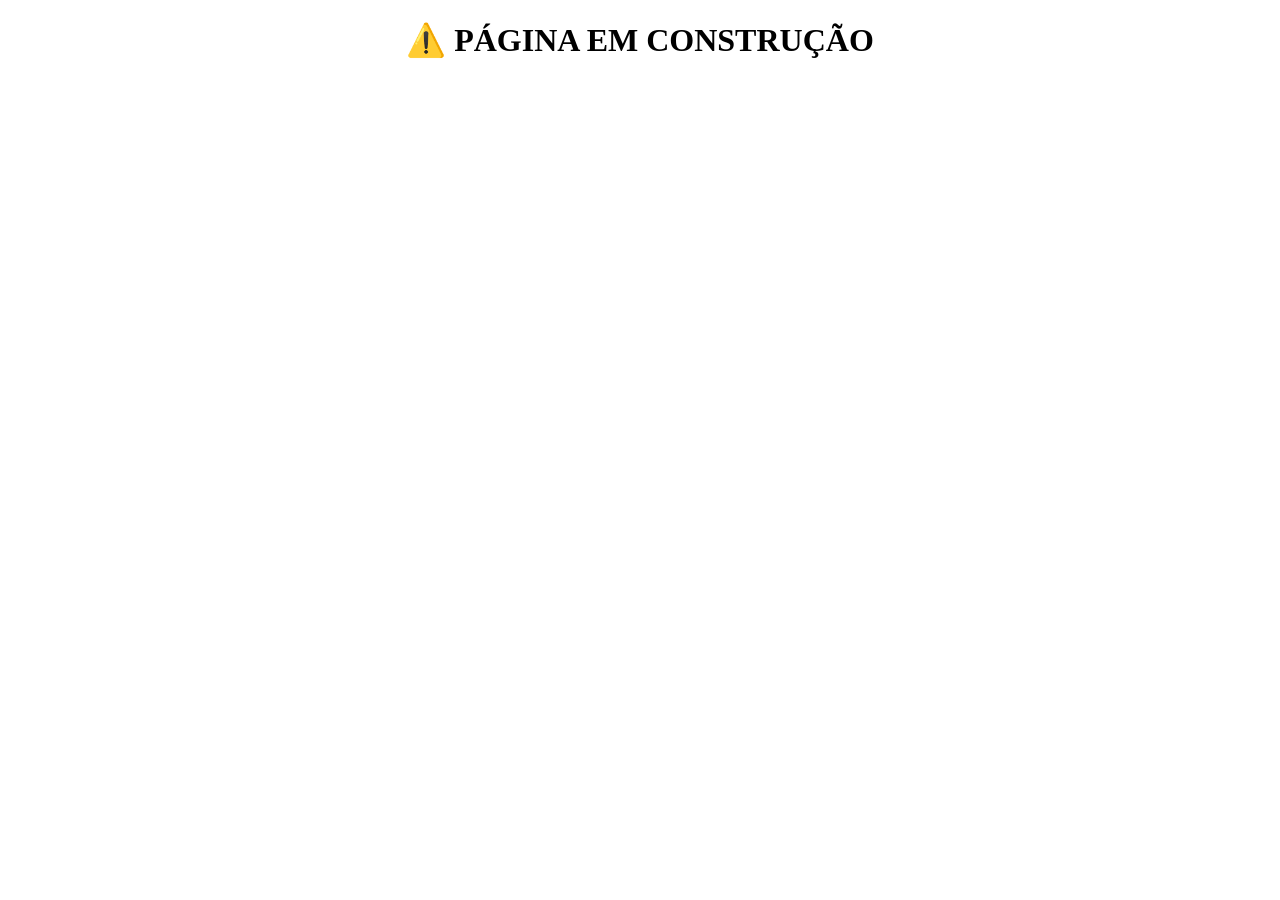
<file: index.html>
<!DOCTYPE html>
<html lang="pt-BR">
  <head>
    <meta charset="UTF-8">
    <meta http-equiv="content-type" content="text/html; charset=utf-8">
    <meta name="viewport" content="width=device-width, initial-scale=1.0">
    <title>Leandro Sciola</title>
  </head>
  <body>
    <h1 align="center">⚠️ PÁGINA EM CONSTRUÇÃO</h1>
  </body>
</html>
</file>
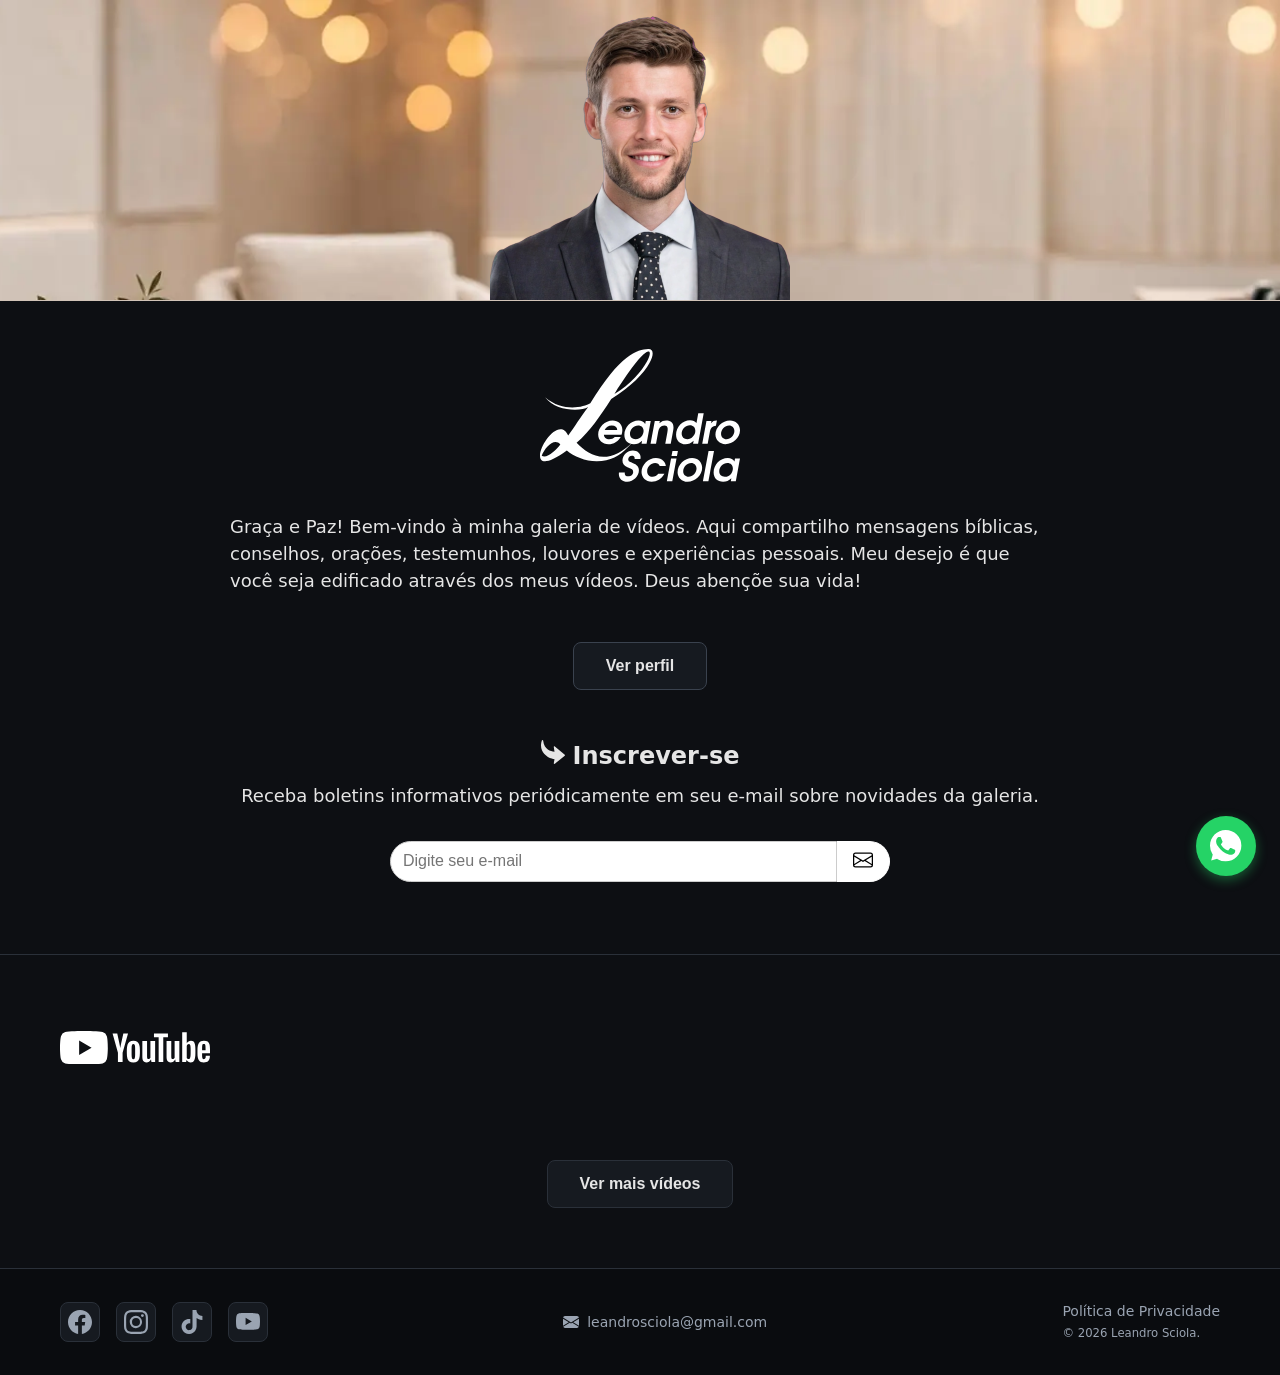
<file: _index.html>
<!DOCTYPE html>
<html lang="pt-BR">
  <head>
    <meta charset="UTF-8">
    <meta http-equiv="content-type" content="text/html; charset=utf-8">
    <meta http-equiv="X-UA-Compatible" content="IE=edge">
    <meta http-equiv="Cache-Control" content="public, max-age=31536000, immutable">
    <meta name="viewport" content="width=device-width, initial-scale=1.0">
    <meta name="revisit-after" content="7 days">
    <meta name="rating" content="General">
    <meta name="classification" content="Organization">
    <meta name="coverage" content="Worldwide">
    <meta name="distribution" content="Global">
    <meta name="directory" content="submission">
    <meta name="robots" content="index,follow">
    <meta name="language" content="pt-BR">
    <meta name="title" content="Leandro Sciola">
    <meta name="subtitle" content="Mensagens Bíblicas | Conselhos | Orações | Testemunhos | Louvores | Experiências Pessoais">
    <meta name="description" content="Página destinada a compartilhar mensagens bíblicas, conselhos, orações, testemunhos, louvores e experiências pessoais.">
    <meta name="keywords" content="leandro sciola, leandro, sciola, mensagens bíblicas, conselhos, orações, testemunhos, louvores">
    <meta name="copyright" content="Leandro Sciola">
    <meta name="theme-color" content="#ffffff">
    <meta name="msapplication-TileColor" content="#ffffff">
    <link rel="canonical" href="https://leandro.ct.ws">
    <link rel="icon" type="image/svg+xml" sizes="any" href="./images/favicon.svg">
    <title>Leandro Sciola - Mensagens Bíblicas | Conselhos | Orações | Testemunhos | Louvores | Experiências Pessoais</title>
    <link rel="preload" href="./styles/theme.min.css" as="style">
    <link rel="preload" href="./scripts/youtube.min.js" as="script">
    <link rel="stylesheet" href="./styles/theme.min.css">
  </head>
  <body style="background-color: #0D0F13">
    <header class="min-vh-100 border-bottom">
      <div class="banner text-center">
        <img src="./images/leandro-sciola.png" alt="Leandro Sciola">
      </div>
      <div class="hero">
        <div class="container">
          <div class="hero-content">
            <div class="mb-5">
              <div class="text-center mt-4">
                <svg class="my-4" width="200" height="132.75" version="1.1" viewBox="0 0 52.917 35.122" xmlns="http://www.w3.org/2000/svg"><g transform="translate(-115.99 -18.299)"><g transform="matrix(.51263 0 0 .51263 53.605 131.11)" fill="#fff"><g stroke-width="2.178" aria-label="eandro"><path d="m163.77-175.81c0.27516-0.65617 0.42333-1.5875 0.42333-2.6247 0-2.794-2.0743-4.7625-5.0165-4.7625-3.9158 0-7.4507 3.4502-7.4507 7.2814 0 2.9422 2.1802 4.9953 5.3128 4.9953 2.6458 0 5.0588-1.4182 6.3288-3.7465h-3.0692c-0.80434 0.80434-1.651 1.1642-2.8575 1.1642-1.6298 0-2.7517-0.9525-2.7517-2.3072zm-8.6995-2.4977c0.55034-1.3758 2.032-2.3072 3.6618-2.3072 1.7992 0 2.7517 0.78317 2.8363 2.3072z"/><path d="m178.85-182.92h-2.5823l-0.27517 1.5663c-0.67733-1.2488-1.7992-1.8415-3.4502-1.8415-4.0005 0-7.3025 3.4078-7.3025 7.493 0 2.8787 1.9473 4.7837 4.9107 4.7837 1.651 0 2.921-0.52917 4.2333-1.7992l-0.27516 1.524h2.5823zm-6.5194 2.3072c1.7357 0 2.8363 1.0795 2.8363 2.794 0 0.91016-0.27517 1.8203-0.78317 2.5823-0.80433 1.143-1.9262 1.7357-3.3867 1.7357-1.7357 0-2.8575-1.0795-2.8575-2.7728 0-2.3283 1.9473-4.3392 4.191-4.3392z"/><path d="m178.76-171.19h2.8152l1.016-5.5245c0.27517-1.524 0.55034-2.2648 0.99484-2.8152 0.61383-0.71966 1.3758-1.0795 2.2437-1.0795 1.1642 0 1.778 0.59267 1.778 1.7145 0 0.61384-0.0635 1.2912-0.1905 1.9685l-1.0583 5.7362h2.8152l1.1642-6.2865c0.16934-0.9525 0.254-1.6298 0.254-2.2437 0-2.2437-1.3335-3.4713-3.7677-3.4713-1.3123 0-2.2225 0.35984-3.4925 1.397l0.21166-1.1218h-2.6035z"/><path d="m206.19-186.84h-2.8152l-0.91017 4.953c-0.635-0.91017-1.905-1.4605-3.3443-1.4605-3.8312 0-7.1967 3.5137-7.1967 7.493 0 2.9633 1.9473 4.9318 4.8683 4.9318 1.5875 0 2.8998-0.55033 4.2122-1.7992l-0.29634 1.524h2.5823zm-7.1332 6.0748c1.6933 0 2.8152 1.1642 2.8152 2.921 0 2.286-1.9473 4.3392-4.1275 4.3392-1.7357 0-2.921-1.1853-2.921-2.9422 0-2.3495 1.9473-4.318 4.2333-4.318z"/><path d="m205.43-171.19h2.8152l1.2065-6.5193c0.23283-1.6933 1.397-2.7517 3.048-2.7728l0.508-2.7093c-1.3758-0.0423-2.1167 0.3175-3.0268 1.4182l0.21166-1.143h-2.5823z"/><path d="m219.76-183.2c-3.9793 0-7.5142 3.4502-7.5142 7.3237 0 2.8152 2.2225 4.953 5.1223 4.953 4.0005 0 7.5565-3.3867 7.5565-7.1967 0-2.9633-2.159-5.08-5.1647-5.08zm-0.48684 2.5823c1.5875 0 2.7517 1.2277 2.7517 2.8787 0 2.2013-1.9685 4.2333-4.0852 4.2333-1.6298 0-2.794-1.1853-2.794-2.8363 0-2.2648 1.9473-4.2757 4.1275-4.2757z"/></g><g stroke-width="1.9929" aria-label="Sciola"><path d="m162.44-156.29c-0.0212 0.33866-0.0423 0.61383-0.0423 0.84666 0 1.0583 0.46567 2.159 1.1853 2.8152 0.71966 0.65616 1.9685 1.0795 3.1962 1.0795 3.1115 0 5.969-2.8152 5.969-5.8844 0-1.8415-0.9525-2.9422-3.2808-3.81-1.2065-0.4445-1.3547-0.508-1.6087-0.6985-0.381-0.27517-0.635-0.6985-0.635-1.0795 0-1.0795 0.86783-1.9262 1.9262-1.9262 0.5715 0 1.0583 0.23283 1.2488 0.61383 0.127 0.254 0.14817 0.381 0.14817 1.0372h2.9845c0.0635-0.40217 0.0847-0.74084 0.0847-0.99484 0-1.9685-1.6933-3.4502-3.9582-3.4502-2.8363 0-5.3975 2.4765-5.3975 5.207 0 1.6933 0.80434 2.794 2.5612 3.4925 1.9897 0.80433 2.1167 0.86783 2.4977 1.2065 0.29634 0.27516 0.46567 0.6985 0.46567 1.2065 0 1.27-1.143 2.286-2.54 2.286-1.1218 0-1.7992-0.55033-1.7992-1.5028 0-0.127 0-0.27517 0.0212-0.4445z"/><path d="m182.74-155.68c-0.71967 0.97367-1.8203 1.5452-2.9633 1.5452-1.6722 0-2.7728-1.143-2.7728-2.8787 0-2.3072 1.8627-4.2333 4.0852-4.2333 1.2277 0 2.0743 0.5715 2.3918 1.6087h3.175c-0.21166-1.2488-0.48683-1.8627-1.1218-2.54-0.9525-1.0372-2.4342-1.651-4.0217-1.651-3.8947 0-7.4083 3.4502-7.4083 7.2814 0 2.8787 2.2225 4.9953 5.2282 4.9953 2.7305 0 5.08-1.4817 6.5828-4.1275z"/><path d="m187.16-151.83h2.8152l2.1802-11.726h-2.8152zm2.413-12.996h2.8152l0.48683-2.6458h-2.8152z"/><path d="m200.22-163.83c-3.9793 0-7.5142 3.4502-7.5142 7.3237 0 2.8152 2.2225 4.953 5.1223 4.953 4.0005 0 7.5565-3.3867 7.5565-7.1967 0-2.9633-2.159-5.08-5.1647-5.08zm-0.48683 2.5823c1.5875 0 2.7517 1.2277 2.7517 2.8787 0 2.2013-1.9685 4.2333-4.0852 4.2333-1.6298 0-2.794-1.1853-2.794-2.8363 0-2.2648 1.9473-4.2757 4.1275-4.2757z"/><path d="m205.79-151.83h2.8152l2.8998-15.642h-2.8152z"/><path d="m224.92-163.55h-2.5823l-0.27516 1.5663c-0.67734-1.2488-1.7992-1.8415-3.4502-1.8415-4.0005 0-7.3025 3.4078-7.3025 7.493 0 2.8787 1.9473 4.7837 4.9107 4.7837 1.651 0 2.921-0.52917 4.2333-1.7992l-0.27517 1.524h2.5823zm-6.5193 2.3072c1.7357 0 2.8363 1.0795 2.8363 2.794 0 0.91017-0.27517 1.8203-0.78317 2.5823-0.80434 1.143-1.9262 1.7357-3.3867 1.7357-1.7357 0-2.8575-1.0795-2.8575-2.7728 0-2.3283 1.9473-4.3392 4.191-4.3392z"/></g><path d="m160.11-196.84c9.5291-15.035 15.108-21.567 17.456-21.878h0.10731c1.1969 0 0.86045 2.1777-0.92134 5.3918-2.586 4.666-8.2282 11.509-16.644 16.487zm-23.864 21.415c-6.7404-14.935-28.655 28.086-0.71121 7.7958 3.6077 3.1106 9.459 5.5254 15.443 5.5254 7.1652-0.11978 11.862-2.7469 15.891-7.0721 1.8575-1.8087 3.3799-3.4776 4.1765-4.3423-13.785 14.437-23.578 9.0822-30.464 1.89 7.1472-6.2213 12.004-13.598 17.873-22.619 10.36-6.325 16.879-13.376 19.752-18.56 2.3559-4.2512 2.1727-7.2582-0.54746-7.2582h-0.10732c-5.6636 0.20712-14.35 2.7431-29.894 28.043-3.7068 2.1253-14.337 4.6683-23.349-3.1121 5.2968 7.1318 18.09 7.6208 22.238 5.0407-3.9148 4.959-7.0776 10.604-10.302 14.669zm-4.0543 4.6215c-2.3082 2.9756-6.9009 7.431-9.6031 5.8317 1.5968-4.369 6.5619-9.5514 9.6031-5.8317z" stroke-width="2.2128"/></g></g>
                </svg>
              </div>
              <div class="d-flex justify-content-center">
                <p class="text-block-width text-light mb-4">
                  Graça e Paz! Bem-vindo à minha galeria de vídeos. Aqui compartilho mensagens bíblicas, conselhos, orações, testemunhos, louvores e experiências pessoais. Meu desejo é que você seja edificado através dos meus vídeos. Deus abençõe sua vida!
                </p>
              </div>
              <div class="d-flex justify-content-center my-4">
                <div class="text-center active" id="view-profile">
                  <button class="btn btn-dark toggle-profile">Ver perfil</button>
                </div>
                <div class="text-block-width d-none" id="profile">
                  <div class="text-center mb-4">
                    <button class="btn btn-dark toggle-profile">Fechar</button>
                  </div>
                  <h2>Perfil</h2>
                  <ul class="list-unstyled">
                    <li>Nome completo: Leandro Sciola</li>
                    <li>Data de nascimento: 21 de Agosto de 1977</li>
                    <li>Cidade natal: Santo André / SP</li>
                    <li>Nacionalidade: Brasileiro</li>
                    <li>Formação: Teologia Nível Fundamental pelo Instituto Batista de Ensino Religioso e Bacharel em Sistemas de Informação pela Universidade Bandeirante de São Paulo.</li>
                    <li>Ano de conversão: 1995 - 18 anos de idade</li>
                    <li>Linhagem denominacional: Batista</li>
                    <li>Visão doutrinária:</li>
                    <li>- Triunidade de Deus (Pai, ​​Filho e Espírito Santo)</li>
                    <li>- Bíblia Sagrada como regra de fé e prática</li>
                    <li>- Salvação através do sacrifício de Jesus na cruz</li>
                    <li>- Batismo nas águas</li>
                    <li>- Pentecostal (Batismo, Dons e Frutos do Espírito Santo)</li>
                    <li>- Arrebatamento (Pré-tribulacionista)</li>
                    <li>Missão: Pregar o evangelho, ganhando almas para o Reino de Deus. <i>"E disse-lhes: Ide por todo o mundo, pregai o evangelho a toda criatura. - Marcos 16:15"</i></li>
                  </ul>
                  <div class="text-center">
                    <svg class="mt-4" xmlns="http://www.w3.org/2000/svg" xmlns:svg="http://www.w3.org/2000/svg" width="47.627243mm" height="33.082783mm" viewBox="0 0 47.627243 33.082782" version="1.1" id="svg8">
                      <g id="layer1" transform="translate(-35.788899,-100.17346)">
                        <path d="m 53.7858,110.17518 c 1.942948,-7.83009 0.452046,-10.290107 0.06493,-9.44777 l 2.634708,32.14362 c -0.48125,-5.95352 1.561628,-15.80656 -4.704855,-16.8436 -3.404401,-0.55427 -7.615774,-0.54574 -10.178245,-0.17657 -2.833968,0.5426 -2.012441,0.78806 0.0638,0.67949 6.849849,-0.36469 16.296741,-2.2905 22.1156,-4.06926 6.516184,-2.42841 -3.764298,-3.94111 -5.080359,-0.56468 -0.289276,0.96599 0.105755,2.04509 1.053338,3.23513 3.71324,3.38722 6.911414,5.94589 6.183695,11.31942 -1.591194,10.74853 -21.944145,6.39831 -28.16577,-1.52708 -3.375051,-4.3713 -0.995012,-9.45488 3.57167,-10.2393 2.123237,-0.33245 4.66246,-0.34244 6.898771,-0.43437 11.526566,-0.52883 23.127202,-0.34197 34.770532,-0.6251" style="fill:none;stroke:#ffffff;stroke-width:0.6;stroke-linecap:round;stroke-linejoin:miter;stroke-miterlimit:4;stroke-dasharray:none;stroke-opacity:1" id="path815" />
                      </g>
                    </svg>
                  </div>
                </div>
              </div>
            </div>
            <div class="d-flex flex-column justify-content-center align-items-center text-center mb-5">
              <h2>
                <svg class="me-2" xmlns="http://www.w3.org/2000/svg" width="24" height="24" clip-rule="evenodd" fill-rule="evenodd" fill="currentColor" image-rendering="optimizeQuality" shape-rendering="geometricPrecision" text-rendering="geometricPrecision" version="1.1" viewBox="0 0 16 16">
                  <path d="m9.0067 7.8078-0.496-3.1671c-0.01824-0.11884 0.01504-0.24425 0.10208-0.34183 0.15744-0.17639 0.432-0.19515 0.61249-0.041282l6.6263 5.6412 0.04896 0.049725c0.15264 0.18014 0.12672 0.44785-0.0576 0.59671l-6.6263 5.3585c-0.095681 0.07537-0.22272 0.11227-0.35296 0.08976-0.23488-0.04128-0.39136-0.26145-0.34912-0.49069l0.49408-2.6843c-0.57537-0.065367-1.2029-0.20548-1.8487-0.41783-1.6851-0.55324-3.5188-1.6078-4.9063-3.1377-1.4013-1.5449-2.3504-3.5718-2.2458-6.055 0.03744-0.90445 0.216-1.8683 0.56417-2.8882 0.04288-0.16513 0.18624-0.29554 0.3696-0.31681 0.23808-0.027521 0.45408 0.13886 0.48192 0.37122 0.38176 3.1299 1.617 4.9448 3.144 5.9984 1.3648 0.94198 2.9821 1.2932 4.4391 1.4352z" fill-rule="nonzero" stroke-width=".031635" />
                </svg>Inscrever-se
              </h2>
              <p class="text-light my-2">
                Receba boletins informativos periódicamente em seu e-mail sobre novidades da galeria.
              </p>
              <form class="my-4" action="#" method="POST" id="newsletter">
                <input type="email" name="email" placeholder="Digite seu e-mail" aria-label="Digite seu e-mail" required="required">
                <button type="submit" aria-label="Enviar">
                  <svg xmlns="http://www.w3.org/2000/svg" width="20" height="20" fill="currentColor" viewBox="0 0 16 16">
                    <path d="M0 4a2 2 0 0 1 2-2h12a2 2 0 0 1 2 2v8a2 2 0 0 1-2 2H2a2 2 0 0 1-2-2zm2-1a1 1 0 0 0-1 1v.217l7 4.2 7-4.2V4a1 1 0 0 0-1-1zm13 2.383-4.708 2.825L15 11.105zm-.034 6.876-5.64-3.471L8 9.583l-1.326-.795-5.64 3.47A1 1 0 0 0 2 13h12a1 1 0 0 0 .966-.741M1 11.105l4.708-2.897L1 5.383z"/>
                  </svg>
                </button>
              </form>
            </div>
          </div>
        </div>
      </div>
    </header>
    <main>
      <div class="container">
        <div class="section-header justify-content">
          <svg class="mt-2" height="33.48671" width="150" viewBox="-76.185 -28.34675 82.53375 7.1999387" version="1.1" id="svg8" xmlns="http://www.w3.org/2000/svg" xmlns:svg="http://www.w3.org/2000/svg">
            <g fill="#ffffff" id="g6" transform="matrix(0.1625,0,0,0.1625,-76.185,-33.959393)">
              <path d="M 64.792,80.99 V 32.396 l 42.082,24.297 z M 158.595,17.705 A 20.285,20.285 0 0 0 144.275,3.385 C 131.642,0 80.99,0 80.99,0 80.99,0 30.337,0 17.705,3.385 A 20.286,20.286 0 0 0 3.385,17.705 C 0,30.338 0,56.693 0,56.693 c 0,0 0,26.356 3.385,38.987 A 20.285,20.285 0 0 0 17.705,110 c 12.632,3.386 63.285,3.386 63.285,3.386 0,0 50.652,0 63.285,-3.386 a 20.284,20.284 0 0 0 14.32,-14.32 c 3.385,-12.632 3.385,-38.988 3.385,-38.988 0,0 0,-26.355 -3.385,-38.988 m 94.473,74.326 c 0.887,-2.314 1.332,-6.098 1.332,-11.35 V 58.556 c 0,-5.097 -0.445,-8.822 -1.332,-11.178 -0.888,-2.355 -2.452,-3.533 -4.69,-3.533 -2.163,0 -3.69,1.178 -4.577,3.533 -0.888,2.356 -1.332,6.081 -1.332,11.178 V 80.68 c 0,5.25 0.424,9.035 1.275,11.35 0.848,2.318 2.392,3.475 4.633,3.475 2.239,0 3.803,-1.157 4.691,-3.475 z m -17.953,11.122 c -3.207,-2.16 -5.486,-5.52 -6.835,-10.079 -1.352,-4.554 -2.027,-10.617 -2.027,-18.185 v -10.31 c 0,-7.644 0.771,-13.784 2.316,-18.417 1.544,-4.633 3.956,-8.011 7.24,-10.135 3.282,-2.123 7.587,-3.186 12.916,-3.186 5.251,0 9.459,1.082 12.626,3.243 3.165,2.162 5.482,5.542 6.95,10.136 1.466,4.595 2.2,10.715 2.2,18.36 v 10.31 c 0,7.567 -0.714,13.65 -2.142,18.243 -1.43,4.595 -3.747,7.955 -6.951,10.077 -3.205,2.124 -7.548,3.186 -13.03,3.186 -5.64,0 -10.06,-1.082 -13.263,-3.243 M 483.168,45.171 c -0.81,1.005 -1.352,2.646 -1.621,4.923 -0.272,2.278 -0.404,5.734 -0.404,10.367 v 5.097 H 492.84 V 60.46 c 0,-4.555 -0.155,-8.011 -0.463,-10.367 -0.309,-2.355 -0.868,-4.014 -1.678,-4.98 -0.812,-0.966 -2.067,-1.449 -3.766,-1.449 -1.7,0 -2.954,0.503 -3.765,1.506 z m -2.025,29.886 v 3.591 c 0,4.557 0.132,7.974 0.404,10.251 0.269,2.279 0.828,3.94 1.68,4.982 0.849,1.041 2.16,1.564 3.938,1.564 2.392,0 4.035,-0.927 4.923,-2.781 0.887,-1.853 1.37,-4.942 1.447,-9.268 l 13.785,0.812 c 0.077,0.62 0.116,1.469 0.116,2.548 0,6.565 -1.795,11.47 -5.387,14.712 -3.589,3.242 -8.669,4.865 -15.232,4.865 -7.876,0 -13.398,-2.47 -16.564,-7.414 -3.168,-4.94 -4.75,-12.586 -4.75,-22.935 V 63.589 c 0,-10.657 1.641,-18.436 4.924,-23.342 3.281,-4.903 8.9,-7.355 16.854,-7.355 5.482,0 9.691,1.004 12.626,3.012 2.933,2.01 5,5.137 6.197,9.383 1.197,4.247 1.796,10.117 1.796,17.607 V 75.057 H 481.143 M 196.19,73.727 178.003,8.047 h 15.869 l 6.37,29.77 c 1.623,7.339 2.82,13.594 3.591,18.766 h 0.464 c 0.54,-3.706 1.738,-9.922 3.591,-18.65 l 6.603,-29.886 h 15.869 l -18.417,65.68 v 31.51 H 196.189 V 73.727 M 322.115,34.23 v 71.007 h -12.511 l -1.39,-8.688 h -0.347 c -3.399,6.564 -8.496,9.845 -15.291,9.845 -4.71,0 -8.185,-1.543 -10.425,-4.633 -2.24,-3.087 -3.359,-7.915 -3.359,-14.48 V 34.23 h 15.985 v 52.126 c 0,3.168 0.348,5.426 1.043,6.776 0.695,1.353 1.853,2.027 3.475,2.027 1.39,0 2.722,-0.423 3.996,-1.275 1.274,-0.849 2.22,-1.928 2.838,-3.241 V 34.229 h 15.986 m 81.995,10e-4 v 71.007 h -12.511 l -1.391,-8.688 h -0.345 c -3.402,6.564 -8.498,9.845 -15.292,9.845 -4.711,0 -8.186,-1.543 -10.426,-4.633 -2.24,-3.087 -3.358,-7.915 -3.358,-14.48 V 34.23 h 15.985 v 52.126 c 0,3.168 0.347,5.426 1.041,6.776 0.696,1.353 1.855,2.027 3.476,2.027 1.391,0 2.723,-0.423 3.996,-1.275 1.275,-0.849 2.22,-1.928 2.839,-3.241 V 34.229 h 15.985" id="path2" />
              <path d="m 365.552,20.908 h -15.87 v 84.329 H 334.045 V 20.907 H 318.176 V 8.05 h 47.376 v 12.858 m 76.811,53.636 c 0,5.174 -0.215,9.229 -0.639,12.162 -0.424,2.937 -1.139,5.021 -2.143,6.255 -1.004,1.236 -2.357,1.854 -4.053,1.854 a 7.404,7.404 0 0 1 -3.65,-0.927 c -1.12,-0.618 -2.026,-1.544 -2.722,-2.78 V 50.796 c 0.54,-1.93 1.467,-3.513 2.78,-4.749 1.313,-1.234 2.74,-1.853 4.285,-1.853 1.623,0 2.876,0.637 3.766,1.91 0.886,1.275 1.505,3.418 1.853,6.43 0.348,3.011 0.523,7.297 0.523,12.857 z M 457.015,45.58 c -0.967,-4.478 -2.531,-7.721 -4.692,-9.73 -2.163,-2.007 -5.136,-3.011 -8.919,-3.011 -2.935,0 -5.676,0.83 -8.224,2.49 a 16.926,16.926 0 0 0 -5.908,6.545 h -0.117 l 0.001,-37.416 h -15.405 v 100.777 h 13.204 l 1.622,-6.717 h 0.347 c 1.235,2.393 3.088,4.285 5.56,5.675 2.47,1.39 5.213,2.085 8.225,2.085 5.404,0 9.382,-2.491 11.931,-7.471 2.548,-4.982 3.823,-12.76 3.823,-23.341 V 64.23 c 0,-7.953 -0.484,-14.17 -1.448,-18.65" id="path4" />
            </g>
          </svg>
          <!--
          <form class="mt-2" role="search">
            <input type="search" name="q" placeholder="Pesquisar" aria-label="Pesquisar" required>
            <button type="submit" aria-label="Buscar">
              <svg xmlns="http://www.w3.org/2000/svg" width="20" height="20" fill="currentColor" viewBox="0 0 16 16">
                <path d="M11.742 10.344a6.5 6.5 0 1 0-1.397 1.398h-.001q.044.06.098.115l3.85 3.85a1 1 0 0 0 1.415-1.414l-3.85-3.85a1 1 0 0 0-.115-.1zM12 6.5a5.5 5.5 0 1 1-11 0 5.5 5.5 0 0 1 11 0" style="fill:#323232" />
              </svg>
            </button>
          </form>
          -->
        </div>
        <div class="gallery" id="gallery">
          <!-- Vídeos carregados via JS -->
        </div>
        <div class="load-more-wrap">
          <p class="loading-msg" id="loadingMsg">Carregando vídeos...</p>
          <p class="error-msg" id="errorMsg"></p>
          <button class="btn btn-dark btn-load-more border" id="loadMoreBtn">Ver mais vídeos</button>
        </div>
      </div>
    </main>
    <footer class="border-top">
      <div class="container">
        <div class="footer-content">
          <ul class="social-links">
            <li>
              <a class="border" href="https://www.facebook.com/pagina.leandro.sciola" title="Facebook" target="_blank" rel="noopener" aria-label="Facebook">
                <svg xmlns="http://www.w3.org/2000/svg" width="24" height="24" fill="currentColor" viewBox="0 0 16 16">
                  <path d="M16 8.049c0-4.446-3.582-8.05-8-8.05C3.58 0-.002 3.603-.002 8.05c0 4.017 2.926 7.347 6.75 7.951v-5.625h-2.03V8.05H6.75V6.275c0-2.017 1.195-3.131 3.022-3.131.876 0 1.791.157 1.791.157v1.98h-1.009c-.993 0-1.303.621-1.303 1.258v1.51h2.218l-.354 2.326H9.25V16c3.824-.604 6.75-3.934 6.75-7.951"/>
                </svg>
              </a>
            </li>
            <li>
              <a class="border" href="https://www.instagram.com/leandro.sciola" title="Instagram" target="_blank" rel="noopener" aria-label="Instagram">
                <svg xmlns="http://www.w3.org/2000/svg" width="24" height="24" fill="currentColor" viewBox="0 0 16 16">
                  <path d="M8 0C5.829 0 5.556.01 4.703.048 3.85.088 3.269.222 2.76.42a3.9 3.9 0 0 0-1.417.923A3.9 3.9 0 0 0 .42 2.76C.222 3.268.087 3.85.048 4.7.01 5.555 0 5.827 0 8.001c0 2.172.01 2.444.048 3.297.04.852.174 1.433.372 1.942.205.526.478.972.923 1.417.444.445.89.719 1.416.923.51.198 1.09.333 1.942.372C5.555 15.99 5.827 16 8 16s2.444-.01 3.298-.048c.851-.04 1.434-.174 1.943-.372a3.9 3.9 0 0 0 1.416-.923c.445-.445.718-.891.923-1.417.197-.509.332-1.09.372-1.942C15.99 10.445 16 10.173 16 8s-.01-2.445-.048-3.299c-.04-.851-.175-1.433-.372-1.941a3.9 3.9 0 0 0-.923-1.417A3.9 3.9 0 0 0 13.24.42c-.51-.198-1.092-.333-1.943-.372C10.443.01 10.172 0 7.998 0zm-.717 1.442h.718c2.136 0 2.389.007 3.232.046.78.035 1.204.166 1.486.275.373.145.64.319.92.599s.453.546.598.92c.11.281.24.705.275 1.485.039.843.047 1.096.047 3.231s-.008 2.389-.047 3.232c-.035.78-.166 1.203-.275 1.485a2.5 2.5 0 0 1-.599.919c-.28.28-.546.453-.92.598-.28.11-.704.24-1.485.276-.843.038-1.096.047-3.232.047s-2.39-.009-3.233-.047c-.78-.036-1.203-.166-1.485-.276a2.5 2.5 0 0 1-.92-.598 2.5 2.5 0 0 1-.6-.92c-.109-.281-.24-.705-.275-1.485-.038-.843-.046-1.096-.046-3.233s.008-2.388.046-3.231c.036-.78.166-1.204.276-1.486.145-.373.319-.64.599-.92s.546-.453.92-.598c.282-.11.705-.24 1.485-.276.738-.034 1.024-.044 2.515-.045zm4.988 1.328a.96.96 0 1 0 0 1.92.96.96 0 0 0 0-1.92m-4.27 1.122a4.109 4.109 0 1 0 0 8.217 4.109 4.109 0 0 0 0-8.217m0 1.441a2.667 2.667 0 1 1 0 5.334 2.667 2.667 0 0 1 0-5.334"/>
                </svg>
              </a>
            </li>
            <li>
              <a class="border" href="https://www.tiktok.com/@leandro.sciola" title="TikTok" target="_blank" rel="noopener" aria-label="TikTok">
                <svg xmlns="http://www.w3.org/2000/svg" width="24" height="24" fill="currentColor" viewBox="0 0 24 24">
                  <path d="M12.525.02c1.31-.02 2.61-.01 3.91-.02.08 1.53.63 3.09 1.75 4.17 1.12 1.11 2.7 1.62 4.24 1.79v4.03c-1.44-.05-2.89-.35-4.2-.97-.57-.26-1.1-.59-1.62-.93-.01 2.92.01 5.84-.02 8.75-.08 1.4-.54 2.79-1.35 3.94-1.31 1.92-3.58 3.17-5.91 3.21-1.43.08-2.86-.31-4.08-1.03-2.02-1.19-3.44-3.37-3.65-5.71-.02-.5-.03-1-.01-1.49.18-1.9 1.12-3.72 2.58-4.96 1.66-1.44 3.98-2.13 6.15-1.72.02 1.48-.04 2.96-.04 4.44-.99-.32-2.15-.23-3.02.37-.63.41-1.11 1.04-1.36 1.75-.21.51-.15 1.07-.14 1.61.24 1.64 1.82 3.02 3.5 2.87 1.12-.01 2.19-.66 2.77-1.61.19-.33.4-.67.41-1.06.1-1.79.06-3.57.07-5.36.01-4.03-.01-8.05.02-12.07z"/>
                </svg>
              </a>
            </li>
            <li>
              <a class="border" href="https://www.youtube.com/@LeandroSciola" title="YouTube" target="_blank" rel="noopener" aria-label="YouTube" id="ytLink">
                <svg xmlns="http://www.w3.org/2000/svg" width="24" height="24" fill="currentColor" viewBox="0 0 16 16">
                  <path d="M8.051 1.999h.089c.822.003 4.987.033 6.11.335a2.01 2.01 0 0 1 1.415 1.42c.101.38.172.883.22 1.402l.01.104.022.26.008.104c.065.914.073 1.77.074 1.957v.075c-.001.194-.01 1.108-.082 2.06l-.008.105-.009.104c-.05.572-.124 1.14-.235 1.558a2.01 2.01 0 0 1-1.415 1.42c-1.16.312-5.569.334-6.18.335h-.142c-.309 0-1.587-.006-2.927-.052l-.17-.006-.087-.004-.171-.007-.171-.007c-1.11-.049-2.167-.128-2.654-.26a2.01 2.01 0 0 1-1.415-1.419c-.111-.417-.185-.986-.235-1.558L.09 9.82l-.008-.104A31 31 0 0 1 0 7.68v-.123c.002-.215.01-.958.064-1.778l.007-.103.003-.052.008-.104.022-.26.01-.104c.048-.519.119-1.023.22-1.402a2.01 2.01 0 0 1 1.415-1.42c.487-.13 1.544-.21 2.654-.26l.17-.007.172-.006.086-.003.171-.007A100 100 0 0 1 7.858 2zM6.4 5.209v4.818l4.157-2.408z"/>
                </svg>
              </a>
            </li>
          </ul>
          <p class="footer-text">
            <a class="image-align-center text-decoration-none" href="mailto:leandrosciola@gmail.com" title="E-mail" target="_blank">
              <svg class="me-2" xmlns="http://www.w3.org/2000/svg" width="16" height="16" fill="currentColor" viewBox="0 0 16 16">
                <path d="M.05 3.555A2 2 0 0 1 2 2h12a2 2 0 0 1 1.95 1.555L8 8.414zM0 4.697v7.104l5.803-3.558zM6.761 8.83l-6.57 4.027A2 2 0 0 0 2 14h12a2 2 0 0 0 1.808-1.144l-6.57-4.027L8 9.586zm3.436-.586L16 11.801V4.697z"/>
              </svg>leandrosciola@gmail.com
            </a>
          </p>
          <p class="footer-text">
            <a class="text-decoration-none privacy-policy" href="#" title="Política de Privacidade">Política de Privacidade</a><br><small>© 2026 Leandro Sciola.</small>
          </p>
        </div>
      </div>
      <div class="d-none" id="privacy-policy">
        <div class="text-center mb-4">
          <button class="btn btn-dark" onclick="javascript:window.location.reload()">Fechar</button>
        </div>
        <h1>
          <svg xmlns="http://www.w3.org/2000/svg" width="32" height="32" fill="currentColor" viewBox="0 0 16 16">
            <path d="M9.293 0H4a2 2 0 0 0-2 2v12a2 2 0 0 0 2 2h8a2 2 0 0 0 2-2V4.707A1 1 0 0 0 13.707 4L10 .293A1 1 0 0 0 9.293 0M9.5 3.5v-2l3 3h-2a1 1 0 0 1-1-1M4.5 9a.5.5 0 0 1 0-1h7a.5.5 0 0 1 0 1zM4 10.5a.5.5 0 0 1 .5-.5h7a.5.5 0 0 1 0 1h-7a.5.5 0 0 1-.5-.5m.5 2.5a.5.5 0 0 1 0-1h4a.5.5 0 0 1 0 1z"/>
          </svg>
          Política de Privacidade
        </h1>
        <ul class="list-unstyled mt-2">
          <li>A Política de Privacidade do site <a href="https://leandro.ct.ws" title="https://leandro.ct.ws">https://leandro.ct.ws</a> foi criada em conformidade com as leis de proteção de dados aplicáveis, incluindo o Regulamento Geral de Proteção de Dados (GDPR) da União Europeia, afirmando nosso compromisso com a segurança e privacidade das informações coletadas dos usuários que acessam nosso site. Esta Política de Privacidade descreve o que coletamos, como usamos e protegemos suas informações pessoais.</li>

          <li class="bg-secondary fw-bold rounded my-2 p-2">Informações que coletamos</li>
          <li>Podemos coletar as seguintes informações quando você acessa nosso site:</li>

          <li>1. Informações de identidade pessoal: Nome;</li>
          <li>2. Informações de localização: Idioma e região;</li>
          <li>3. Informações de log: Endereço IP, sistema operacional, tipo de navegador, versão do navegador, páginas visitadas, data e hora da visita, tempo de permanência em cada página, identificadores de dispositivo e recursos utilizados no site;</li>
          <li>4. Informações de contato: Endereço de e-mail e possivelmente número de telefone.</li>

          <li class="bg-secondary fw-bold rounded my-2 p-2">Como usamos suas informações</li>
          <li>Usamos suas informações para:</li>
          <li>1. Comunicar-nos com você: Responder às suas perguntas, enviar notificações sobre novas atualizações e outras informações relevantes;</li>
          <li>2. Lembrar preferências: Personalizar a experiência de navegação em nosso site;</li>
          <li>3. Analisar métricas: Entender melhor como nosso site está sendo utilizado, para que possamos aprimorá-lo continuamente;</li>
          <li>4. Gerenciar doações: Para identificar doações efetuadas.</li>

          <li class="bg-secondary fw-bold rounded my-2 p-2">Como protegemos suas informações</li>
          <li>Não compartilhamos informações pessoais com terceiros sem o seu consentimento prévio, exceto em determinadas circunstâncias, como:</li>
          <li>1. Prestadores de serviços: Podemos contratar prestadores de serviços terceirizados para executar determinadas funções em nosso nome, como contabilidade, análise de dados, processamento de pagamentos, comunicações, marketing e software em nuvem. Esses prestadores de serviços têm acesso às suas informações pessoais apenas para executar as funções especificadas e são obrigados a protegê-las de acordo com esta Política de Privacidade;</li>
          <li>2. Conformidade legal: Podemos divulgar suas informações se exigido por lei e regulamentação ou para cooperar com as autoridades policiais, se necessário.</li>

          <li class="bg-secondary fw-bold rounded my-2 p-2">Cookies</li>
          <li>Cookies não são programas, não roubam dados do seu dispositivo e não comprometem a segurança da sua navegação. Cookies são pequenos arquivos de texto que os sites enviam ao seu navegador para lembrar suas preferências e personalizar sua experiência de navegação.</li>
          <li>Usamos cookies para o funcionamento básico dos recursos do site. Você tem o direito de desativar os cookies nas configurações do seu navegador. No entanto, ao desativar os cookies, os recursos podem não funcionar corretamente.</li>
          <li>Categorias de cookies:</li>
          <li>1. Cookies essenciais: Cookies necessários para o funcionamento básico do site, como login e navegação;</li>
          <li>2. Cookies de desempenho: Cookies que coletam informações sobre como você navega no site, páginas visitadas, data, hora, tempo de permanência e links clicados;</li>
          <li>3. Cookies de funcionalidade: Cookies que permitem que o site lembre suas preferências, como idioma, bem como outras personalizações;</li>
          <li>4. Cookies de publicidade: Cookies usados ​​para exibir anúncios relevantes para você e definir identificadores usados ​​em estratégias de marketing de afiliados.</li>

          <li class="bg-secondary fw-bold rounded my-2 p-2">Links para sites e aplicativos de terceiros</li>
          <li>Nosso site pode conter links para sites e aplicativos de terceiros que não são operados por nós. Portanto, não nos responsabilizamos pelas respectivas Políticas de Privacidade. Recomendamos que os usuários revisem suas respectivas Políticas de Privacidade antes de fornecer quaisquer informações pessoais.</li>

          <li class="bg-secondary fw-bold rounded my-2 p-2">Segurança</li>
          <li>Implementamos medidas de segurança físicas, técnicas e administrativas para proteger suas informações pessoais contra acesso, uso, modificação ou divulgação não autorizados. No entanto, nenhum método de transmissão pela internet ou método de armazenamento eletrônico é totalmente seguro. Portanto, embora nos esforcemos para proteger suas informações pessoais, não podemos garantir sua segurança absoluta.</li>

          <li class="bg-secondary fw-bold rounded my-2 p-2">Seus direitos</li>
          <li>Você tem o direito de:</li>
          <li>1. Acessar suas informações pessoais;</li>
          <li>2. Corrigir informações imprecisas;</li>
          <li>3. Restrigir o processamento de suas informações;</li>
          <li>4. Excluir suas informações;</li>
          <li>5. Cancelar o recebimento de quaisquer comunicações de marketing.</li>

          <li class="bg-secondary fw-bold rounded my-2 p-2">Seus compromissos</li>
          <li>Você concorda em:</li>
          <li>1. Fazer uso adequado dos serviços e recursos oferecidos pelo site;</li>
          <li>2. Não divulgar conteúdo ilegal de qualquer natureza, contrário à boa-fé e aos direitos humanos;</li>
          <li>3. Não praticar atos ilícitos em nossos sistemas com o objetivo de causar danos ou apropriar-se indevidamente de dados;</li>
          <li>4. Não utilizar quaisquer elementos gráficos, textos, códigos-fonte e demais arquivos que compõem o site em outros sites sem a devida autorização.</li>

          <li class="bg-secondary fw-bold rounded my-2 p-2">Menores de 14 anos de idade</li>
          <li>Este site não se destina a crianças. Não coletamos intencionalmente informações pessoais de menores de 14 anos. Se você for pai/mãe ou responsável e tomar conhecimento de que seu filho nos forneceu informações pessoais, entre em contato conosco para que possamos tomar as medidas necessárias para excluí-las.</li>

          <li class="bg-secondary fw-bold rounded my-2 p-2">Alterações na Política de Privacidade</li>
          <li>Podemos atualizar esta Política de Privacidade ocasionalmente. Publicaremos as alterações em nosso site e indicaremos a data da última atualização. Recomendamos que você revise esta Política de Privacidade periodicamente para se manter informado sobre nossas práticas de coleta, uso e proteção de dados.</li>

          <li class="bg-secondary fw-bold rounded my-2 p-2">Aceitação desta Política de Privacidade</li>
          <li>O uso contínuo de nosso site será considerado aceitação de nossa Política de Privacidade.</li>

          <li class="bg-secondary fw-bold rounded my-2 p-2">Contato</li>
          <li>Esperamos que esta Política de Privacidade tenha esclarecido nossas práticas em relação às informações pessoais, mas se você ainda tiver dúvidas, entre em contato conosco pelo e-mail: <a href="mailto:leandrosciola@gmail.com" title="E-mail">leandrosciola@gmail.com</a>.</li>

          <li class="list-group-item border-0 border-top mt-4 pt-4">Em vigor a partir de: <i>21 de Agosto de 2026</i></li>

        </ul>
      </div>
      <a class="whatsapp-float" href="https://wa.me/5511999999999" title="WhatsApp" target="_blank" rel="noopener" aria-label="WhatsApp">
        <svg width="32" height="32" fill="currentColor" viewBox="0 0 28 28">
          <path d="m 21.236316,17.160887 c -0.412072,-0.206657 -2.439136,-1.202496 -2.816521,-1.341193 -0.378775,-0.137309 -0.653489,-0.20527 -0.929591,0.208045 -0.273328,0.411928 -1.064175,1.339806 -1.304203,1.614425 -0.240029,0.276005 -0.481445,0.309293 -0.893517,0.104022 C 14.880412,17.538142 13.551235,17.104022 11.97648,15.700416 10.751363,14.607489 9.9230551,13.257975 9.6830267,12.84466 9.4429973,12.432732 9.6580487,12.209432 9.8633946,12.004161 10.049313,11.819696 10.276855,11.522885 10.482197,11.28294 c 0.20673,-0.24133 0.274715,-0.413315 0.41346,-0.68932 0.137357,-0.274619 0.06937,-0.514563 -0.03469,-0.7212202 C 10.756909,9.6657416 9.9327644,7.6366156 9.590064,6.8113729 9.2543013,6.0083217 8.914376,6.1178921 8.6618605,6.1040219 8.4218316,6.0929248 8.147117,6.0901525 7.8710148,6.0901525 c -0.2747151,0 -0.7214732,0.1026353 -1.0988599,0.51595 -0.3773858,0.4119279 -1.442947,1.4091543 -1.442947,3.4382795 0,2.02774 1.4776335,3.987518 1.682976,4.263523 0.20673,0.274619 2.9080934,4.438281 7.0440791,6.223302 0.983702,0.42441 1.750961,0.678224 2.350339,0.866851 0.987865,0.31484 1.886931,0.270458 2.595918,0.163661 0.792234,-0.117892 2.439136,-0.997226 2.783222,-1.959777 0.344088,-0.962552 0.344088,-1.787796 0.24003,-1.959778 C 21.9231,17.47018 21.648386,17.367545 21.234925,17.160887 m -7.521361,10.267684 h -0.0056 A 13.694124,13.68932 0 0 1 6.7277443,25.517337 L 6.2268757,25.220527 1.0364279,26.582524 2.4211021,21.522885 2.0950516,21.004161 A 13.680249,13.67545 0 0 1 1.8530174e-5,13.708738 C 0.00140604,6.1497918 6.1547432,0 13.719116,0 c 3.662865,0 7.106515,1.4285714 9.695495,4.0194174 a 13.631688,13.626906 0 0 1 4.013891,9.7004166 c -0.0042,7.558945 -6.156113,13.708737 -13.714936,13.708737 M 25.386177,2.0513176" id="path2" style="stroke-width:1.38721" />
        </svg>
      </a>
      <dialog>
        <div></div>
        <button class="btn btn-dark" aria-label="Fechar"></button>
      </dialog>
    </footer>
    <script type="module" src="./scripts/navigation.min.js"></script>
    <script type="module" src="./scripts/dialog.min.js"></script>
    <script type="module" src="./scripts/youtube.min.js"></script>
    <script type="module" src="./scripts/newsletter.min.js"></script>
  </body>
</html>
</file>
<file: styles/theme.min.css>
.btn,nav a{text-decoration:none}.hero p,nav a{color:var(--text-muted)}.hero,.hero-content,.thumb{position:relative}.thumb,.youtube{aspect-ratio:16/9}.btn,.video-card,form button{cursor:pointer}:root{--regular:#0D0F13;--dark:#161A20;--dark-subtle:#1F252E;--text-muted:#9AA4B2;--primary:#D1C3B8;--secondary:#1F252E;--light:#E5E5E5;--success:#278157;--danger:#FF0033;--border:#2A3039;--radius:12px}*{margin:0;padding:0;box-sizing:border-box}body{font-family:sans,sans-serif;background:var(--regular);color:var(--light);line-height:1.5;display:flex;flex-direction:column}.container{width:100%;max-width:1200px;margin:0 auto;padding:0 20px}.w-100{width:100%!important}.h-100{height:100%!important}.min-vh-100{min-height:100vh!important}.m-0{margin:0!important}.me-2{margin-right:8px!important}.mt-2,.my-2{margin-top:8px!important}.mb-2,.my-2{margin-bottom:8px!important}.mb-4,.my-4{margin-bottom:24px!important}.mt-4,.my-4{margin-top:24px!important}.mt-5,.my-5{margin-top:48px!important}.mb-5,.my-5{margin-bottom:48px!important}.p-0{padding:0!important}.p-2{padding:8px!important}.p-4{padding:24px!important}.pb-4{padding-bottom:24px!important}.d-none{display:none!important}.rounded{border-radius:6px!important}.rounded-start{border-radius:6px 0 0 6px!important}.rounded-end{border-radius:0 6px 6px 0!important}.list-unstyled{list-style:none!important}.fw-bold{font-weight:700!important}.text-light{color:var(--light)!important}.text-muted{color:var(--text-muted)!important}.bg-dark{background-color:var(--dark)!important}.bg-light{background-color:var(--light)!important}.bg-white{background-color:#fff!important}.bg-primary{background-color:var(--primary)!important}.bg-secondary{background-color:var(--secondary)!important}.bg-success{background-color:var(--success)!important}.bg-danger{background-color:var(--danger)!important}.object-fit-cover{object-fit:cover!important}.rounded-circle{border-radius:50%!important}.overflow-hidden{overflow:hidden!important}.hero,.thumb,.video-card,.video-title{overflow:hidden}.btn{padding:14px 32px;border-radius:8px;font-weight:600;border:1px solid;outline:0;font-size:1rem}.btn-secondary{background:var(--secondary)!important;color:#fff}.btn-secondary:active,.btn-secondary:hover{background-color:#424242!important}.btn-success{background:var(--success)!important;color:#fff}.btn-dark,.social-links a:hover,nav a:hover{color:var(--light)}.btn-success:active,.btn-success:hover{background-color:#26a269!important}.btn-dark{background:var(--dark);border-color:#3a424e}.btn-dark:active,.btn-dark:hover{background:var(--dark-subtle)}::-webkit-input-placeholder{font-weight:400!important}:-moz-placeholder{font-weight:400!important}::-moz-placeholder{font-weight:400!important}:-ms-input-placeholder{font-weight:400!important}::-ms-input-placeholder{font-weight:400!important}::placeholder{font-weight:400!important}.d-flex{display:flex!important}.hero,nav ul{display:flex}.flex-column{flex-direction:column!important}.align-items-center{align-items:center!important}.justify-content-center{justify-content:center!important}.text-center{text-align:center!important}.border-top{border-top:1px solid var(--border)!important}.border-bottom{border-bottom:1px solid var(--border)}.border{border:1px solid var(--border)!important}.justify-content{display:flex;justify-content:space-between;align-items:center;padding:8px 0}nav ul{gap:24px;list-style:none}nav a{font-weight:500;transition:color .2s}.banner{height:300px;background-color:var(--primary);background-image:url('../images/studio.webp');background-size:cover;background-position:center}.thumb,.thumb img{width:100%;height:180px}.social-links a,.video-card{background:var(--dark);text-decoration:none}.hero{align-items:center;border-top:solid var(--primary) 1px}.hero::after{content:"";position:absolute;inset:0;background:var(--regular)}.hero-content{z-index:2}.hero h1{font-size:3rem;line-height:1.1;margin-bottom:16px}.hero p{font-size:1.125rem;margin-bottom:28px}.hero .text-block-width{max-width:820px}main{flex:1;padding:60px 0}.section-header{margin-bottom:32px}.gallery{display:grid;grid-template-columns:repeat(auto-fill,minmax(300px,1fr));gap:24px}.video-card{border-radius:var(--radius);transition:.5s;color:inherit;display:block}.play-icon,.thumb{display:grid;place-items:center}.video-card:active,.video-card:hover{background:var(--dark-subtle);transform:scale(1.1);border-color:#3a424e}.thumb{background:#0b0d10}.thumb img{object-fit:cover;opacity:.85;transition:opacity .3s,transform .3s}.video-card:hover.thumb img{opacity:1;transform:scale(1.05)}.play-icon{position:absolute;width:56px;height:56px;background:rgba(0,0,0,.6);border-radius:50%;transition:transform .2s}.video-card:hover.play-icon{transform:scale(1.1);background:var(--danger)}.btn-load-more:hover:not(:disabled),.social-links a:hover{transform:translateY(-2px)}.play-icon::after{content:"";border-left:16px solid #fff;border-top:10px solid transparent;border-bottom:10px solid transparent;margin-left:4px}.duration{position:absolute;bottom:8px;right:8px;background:rgba(0,0,0,.8);padding:2px 6px;border-radius:4px;font-size:.75rem;font-weight:600}.video-info{padding:16px}.video-title{font-size:1rem;font-weight:600;margin-bottom:8px;display:-webkit-box;-webkit-line-clamp:2;-webkit-box-orient:vertical}.error-msg,.footer-text,.loading-msg,.video-meta,a{font-size:.875rem;color:var(--text-muted)}.load-more-wrap{display:flex;justify-content:center;margin-top:40px;flex-direction:column;align-items:center;gap:16px}.btn-load-more{transition:.2s}.btn-load-more:disabled{opacity:.5;cursor:not-allowed;transform:none}.error-msg{color:#ff4d6d}.youtube{display:block;width:100vw;height:100vh;border:none}footer{background:#0a0c0f;padding:32px 0;margin-top:auto}.footer-content{display:flex;flex-wrap:wrap;justify-content:space-between;align-items:center;gap:24px}.social-links{display:flex;gap:16px;list-style:none}.social-links a,.whatsapp-float{display:grid;place-items:center}.social-links a{width:40px;height:40px;border-radius:8px;color:var(--text-muted);transition:.2s}.social-links a:hover{background:var(--dark-subtle)}.whatsapp-float{position:fixed;width:60px;height:60px;bottom:24px;right:24px;background:#25d366;color:#fff;border-radius:50%;box-shadow:0 4px 12px rgba(37,211,102,.4);z-index:999;transition:.3s;animation:2s infinite pulse}.whatsapp-float:hover{background:#20ba5a;transform:scale(1.1);box-shadow:0 6px 20px rgba(37,211,102,.6)}@keyframes pulse{0%{box-shadow:0 0 0 0 rgba(37,211,102,.7)}70%{box-shadow:0 0 0 15px rgba(37,211,102,0)}100%{box-shadow:0 0 0 0 rgba(37,211,102,0)}}form{display:flex;gap:0;width:100%;max-width:500px}form input{flex:1;padding:8px 12px;border:1px solid #ccc;border-radius:24px 0 0 24px;font-size:16px;outline:0}form button{padding:8px 16px;border:1px solid #fff;border-left:none;border-radius:0 24px 24px 0;background:#fff}.text-decoration-none{text-decoration:none}.image-align-center{display:flex;align-items:center}.loader{height:4px;width:100%;--c:no-repeat linear-gradient(var(--danger) 0 0);background:var(--c),var(--c),#fff;background-size:60% 100%;animation:3s infinite l16;margin-top:42px}@keyframes l16{0%{background-position:-150% 0,-150% 0}66%{background-position:250% 0,-150% 0}100%{background-position:250% 0,250% 0}}dialog[open]{display:flex;flex-direction:column;justify-content:center;align-items:center;position:fixed;top:50%;left:50%;transform:translate(-50%,-50%);width:fit-content;height:fit-content;max-width:none;max-height:none;margin:0;padding:0;border:none;overflow:visible;text-align:center;background-color:transparent}dialog button{margin-top:24px;padding:10px}dialog button::after{content:'Fechar'}dialog.btn-close button{margin:0;padding:12px 16px;position:absolute;top:5px;right:5px;border:none}dialog.btn-close button::after{content:'X';color:var(--light);font-size:20px}dialog::backdrop{background-color:rgba(0,0,0,.9)}@media (max-width:360px){.justify-content{padding:0 0 24px}.justify-content-sm-center{justify-content:center}.text-sm-center{text-align:center}dialog[open]{min-width:90%}}@media (max-width:640px){.justify-content{flex-direction:column;gap:16px}.footer-content{flex-direction:column;text-align:center}.whatsapp-float{width:56px;height:56px;bottom:20px;right:20px}}@media (max-width:768px){.hero{min-height:360px}.hero h1{font-size:2rem}}@media (max-width:575px) and (orientation:portrait){.youtube{height:300px}dialog[open]{min-width:80%}dialog.btn-close button{top:-52px}}@media (min-width:576px) and (orientation:portrait){.youtube{height:500px}dialog[open]{min-width:70%}dialog.btn-close button{top:-52px}}@media (min-width:768px) and (orientation:portrait){.youtube{height:700px}}
</file>
